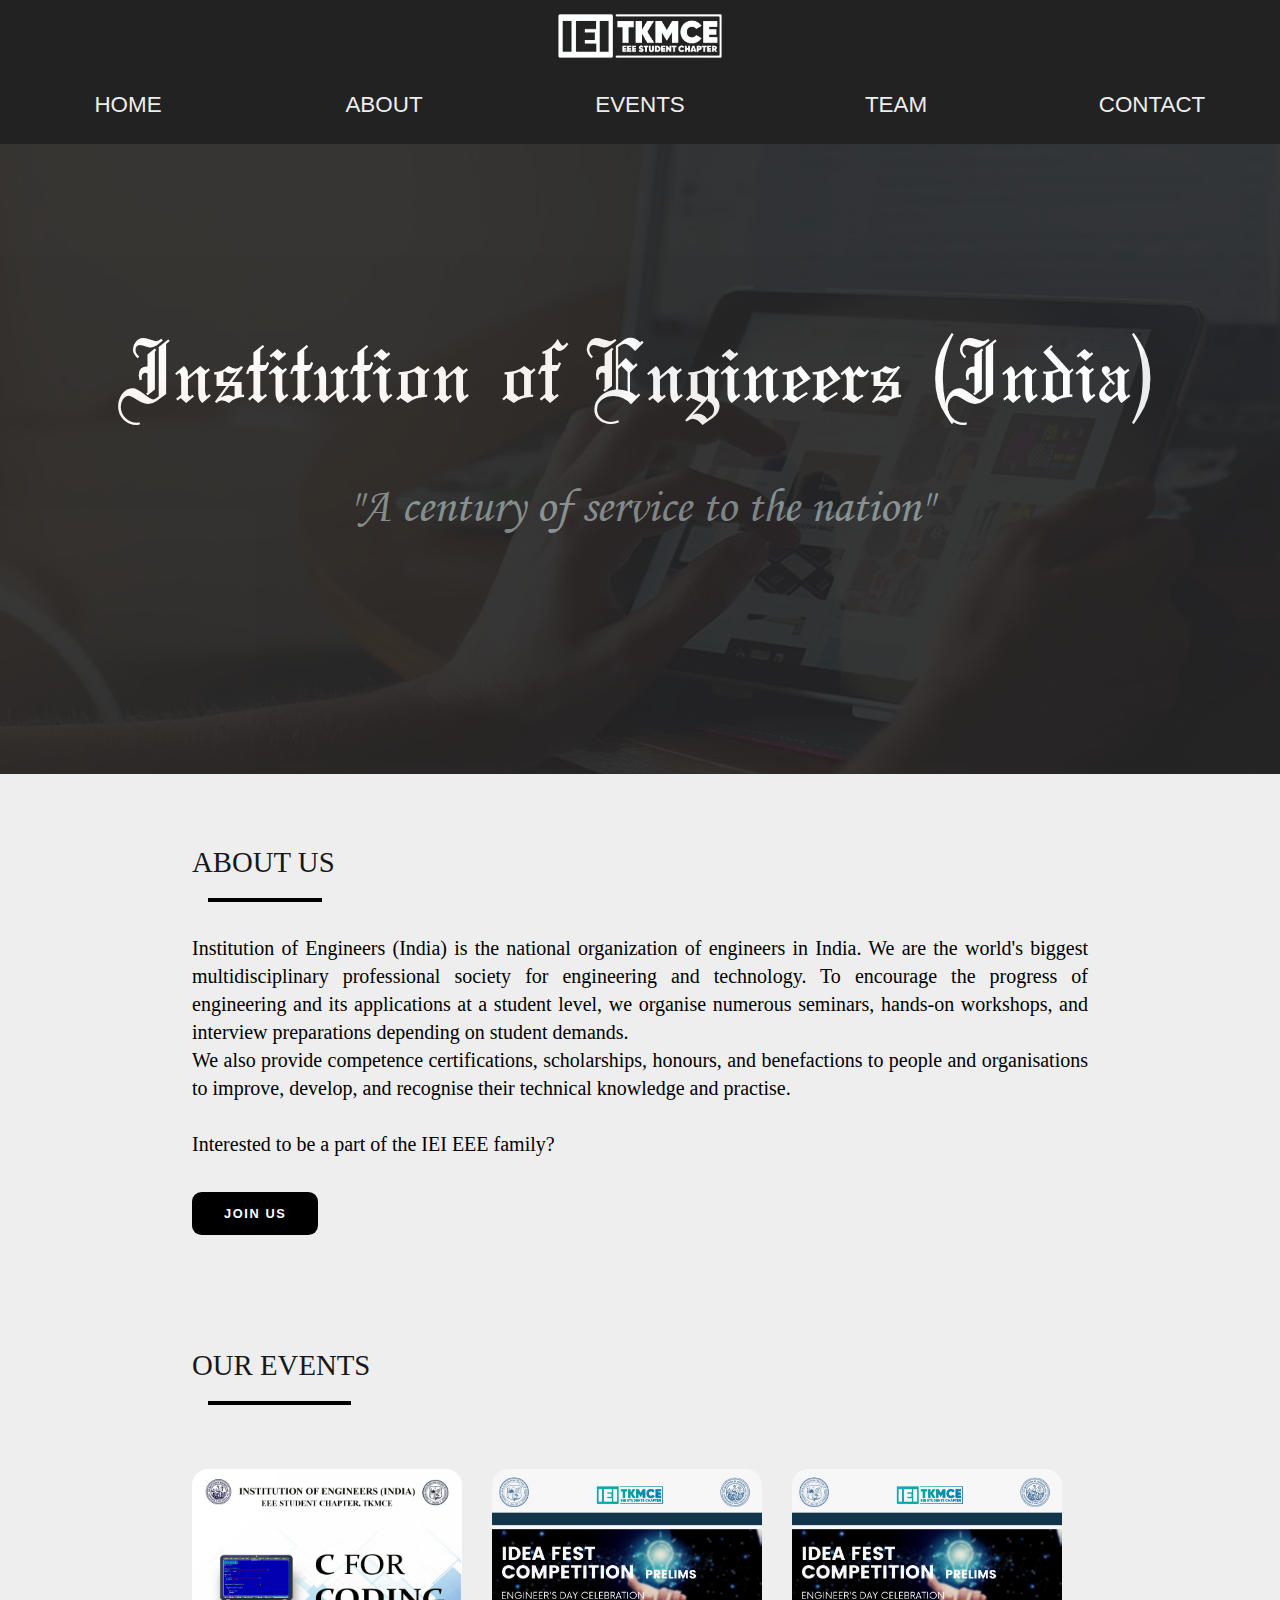
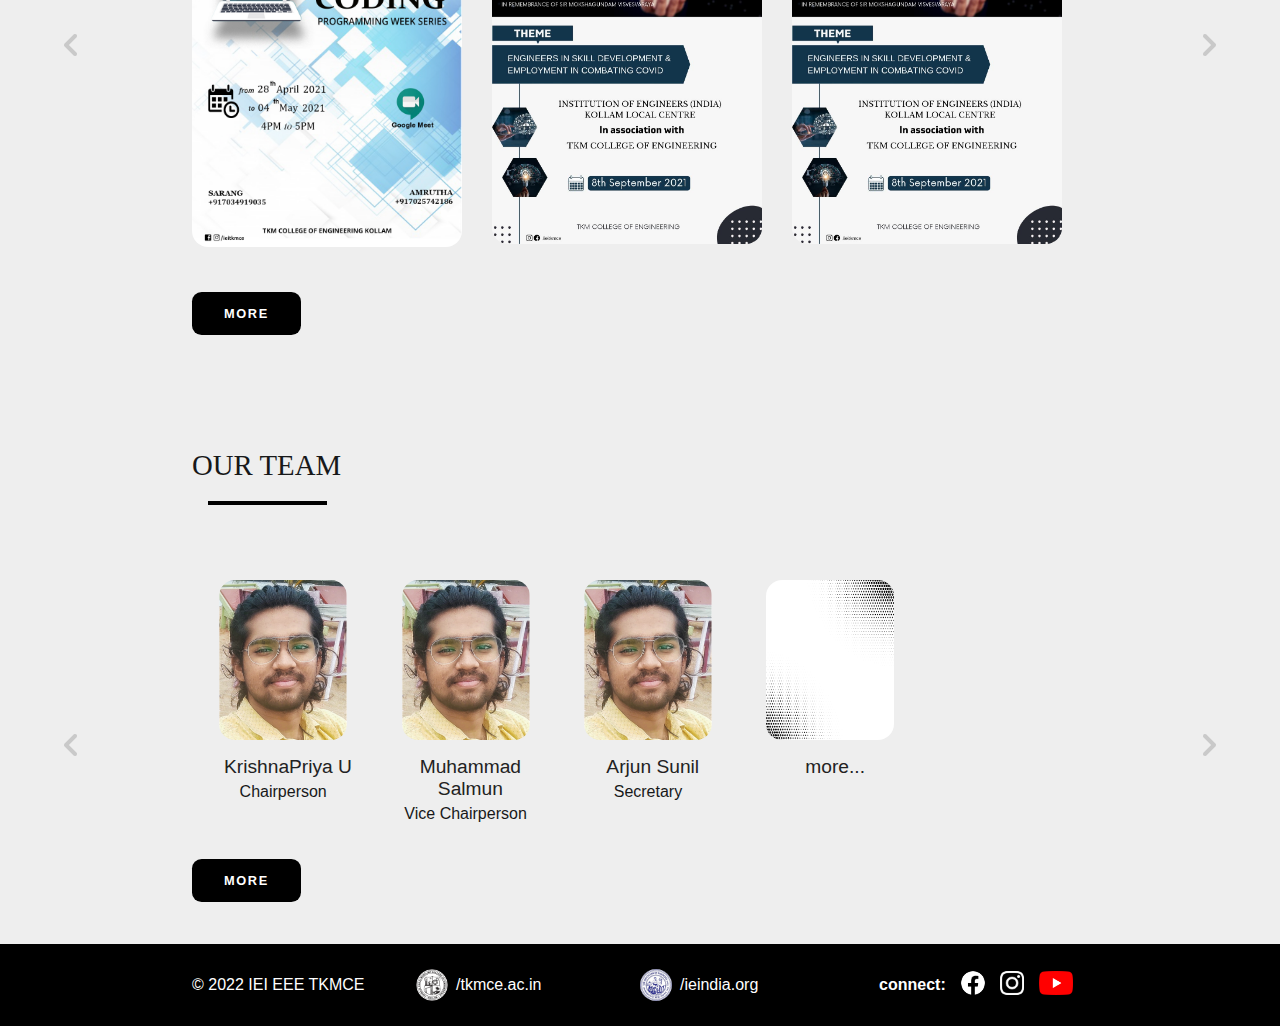
<file: index.html>
<!DOCTYPE html>
<html>
    <head>
        <meta name="viewport" content="width=device-width,initial-scale=1.0" charset='UTF-8' http-equiv="refresh">
        <title>IEI TKMCE</title>
        <link rel="stylesheet" href="style.css">

    </head>

    <body>

        <!--  ***************************   navigation bar  *********************************** -->
        <nav>
            <div class="logo-container"><img class="logo" src="logo\iei_eee_tkmce-logo.png" alt="IEI TKMCE LOGO" loading="lazy"></div>
                <ul>
                    <li><a href="#home">Home</a></li>
                    <li><a href="#about">About</a></li>
                    <li><a href="#events">Events</a></li>
                    <li><a href="#team">Team</a></li>
                    <li><a href="#contact">Contact</a></li>
                </ul>   
                <div id="hamburger-icon" onclick="toggleMobileMenu(this)">
                    <div class="bar1"></div>
                    <div class="bar2"></div>
                    <div class="bar3"></div>                
                </div>
            </div>                                      
        </nav>
        <div id="mobMenu">
            <ul class="mobile-menu">
                <li><a href="#home">Home</a></li>
                <li><a href="#about">About</a></li>
                <li><a href="#events">Events</a></li>
                <li><a href="#team">Team</a></li>
                <li><a href="#contact">Contact</a></li>
            </ul>
        </div>
            
        

        <!--  ***************************   Heading  *********************************** -->
        
        <div class="overlay" id="home">            
            <div class="heading-text-container">
                <h2>Institution of Engineers (India)</h2>
                <p>"A century of service to the nation"</p>
            </div>        
        </div>

        <!--  ***************************   About Us  *********************************** -->
        <section class="container" id = "about"> 
            <div class="about" >
                <h3 class="title">ABOUT US</h3>            
                <p class="content">Institution of Engineers (India) is the national organization of engineers in India.
                    We are the world's biggest multidisciplinary professional society for engineering and technology.
                    To encourage the progress of engineering and its applications at a student level, we organise numerous seminars, hands-on workshops, and interview preparations depending on student demands. <br> We also provide competence certifications, scholarships, honours, and benefactions to people and organisations to improve, develop, and recognise their technical knowledge and practise.
                    <br><br>Interested to be a part of the IEI EEE family?
                </p>
                <div class="button-container" id="join-us">
                    <a href="/pages/join-us.html">JOIN US</a>
                </div>                
            </div>           
        </section>

        <!--  ***************************   Our Events  *********************************** -->

        <section class="container">
            <h4 class="title" id="events">OUR EVENTS</h4>
            <button class="events-pre-btn"><img src="images/arrow.png" alt=""></button>
            <button class="events-nxt-btn"><img src="images/arrow.png" alt=""></button> 
            <div class="events-upcoming">
                <div class="row">
                    <div class="card">
                        <img src="images/C FOR CODING Poster.jpg">
                    </div>
                    <div class="card">
                        <img src="images/main.jpeg">
                    </div>
                    <div class="card">
                        <img src="images/main.jpeg">
                    </div>
                </div>
            </div>
            <div class="button-container" id="more-events">
                <a href="/pages/events.html">MORE</a>
            </div> 
        </section>

        <!--  ***************************   Our Team  *********************************** -->

        <section class="container">
            <h4 class="title" id="team">OUR TEAM</h4>            
            <div class="our-team">
                <button class="our-team-pre-btn"><img src="images/arrow.png" alt=""></button>
                <button class="our-team-nxt-btn"><img src="images/arrow.png" alt=""></button>          
                <div id="team-scroll" class="row">                    
                    <div class="card">
                        <img src="images/salmun_photo.png">
                        <h5>KrishnaPriya U</h5>
                        <h6>Chairperson</h6>
                    </div>
                    <div class="card">
                        <img src="images/salmun_photo.png">
                        <h5>Muhammad Salmun</h5>
                        <h6>Vice Chairperson</h6>
                    </div>
                    <div class="card">
                        <img src="images/salmun_photo.png"">
                        <h5>Arjun Sunil</h5>
                        <h6>Secretary</h6>
                    </div>
                    <div class="card">
                        <img src="images/card-bg1.png">
                        <h5>more...</h5>
                    </div>
                </div>
            </div>            
            <div class="button-container" id="more-team">
                <a href="/pages/team.html">MORE</a>
            </div> 
        </section>

        <footer id="contact">
            <h7> © 2022 IEI EEE TKMCE</h7>
            <div class="tkmce">
                <img src="logo/tkmce_logo.png" alt="tkmce">
                <a href="https://www.tkmce.ac.in">/tkmce.ac.in</a>
            </div>
            <div class="ieindia">
                <img src="logo/iei_Logo.png" alt="ieindia">
                <a href="https://www.ieindia.org">/ieindia.org</a>
            </div>
            <div class="social-media">
                <h7>connect:</h7>
                <a href="https://www.facebook.com/ieitkmce/">
                    <img id="fb" src="logo/f_logo_RGB-White_512.png" alt="fb">
                </a>
                <a href="www.instagram.com/iei_eee_tkmce">
                    <img id="insta" src="logo/Instagram_Glyph_White.png" alt="insta">
                </a>                
                <a href="https://www.youtube.com/channel/UCvq8DgfKN5ikFK7nihfjQoA">
                    <img id="yt" src="logo/yt_logo_rgb_dark.png" alt="yt">
                </a>
            </div>
        </footer>        
        
    <script src="script.js"></script>

    </body>

</html>
</file>
<file: style.css>
*{
    margin: 0;
    padding: 0;    
    width: 100%;
    text-decoration: none;
    list-style: none;
    font-family: "Poppins", sans-serif;
}

:root{
    --grey: #171819;
    --dark-grey: #222;
    --cream: #eee;
    --white: #fff;
    --orange: #f13a11;
    --Monotype-Corsiva: 'Monotype Corsiva';

    --nav_bar_ht: 9rem; /* light black part in nav bar*/
    --nav_block_padding: 1rem;
    --logo_padding_left: 1.5rem;
    --logo_ht: 3rem;
    --hamburger-padding-rt: 1rem;
    --heading_padding: 1.8rem; /* a century of... */
    --heading_font_size: 4rem; /*Intitution...*/
    --container_padding: 2rem;
    --button_font_size: 0.8rem;
    --footer_padding: 1rem;
    --footer-logo-width: 1.5rem;
}

body{
    background-color: #eee;
}

/* ------------------Navigation Bar---------- */
nav{
    height: var(--logo_ht);
    width: 100%;
    background-color: var(--dark-grey);
    display: flex;
    flex-direction: row;
    justify-content: space-between;
    align-items: center;
    
}

.logo-container{
    width: fit-content;
    display: block;
}

.logo{
    height: var(--logo_ht);
    width: auto;
    padding-left: var(--logo_padding_left);
}

ul{
    display: none;
    flex-basis: 8rem;
    padding: var(--nav_block_padding) 0;        
}

ul li{
    text-transform: uppercase;
    text-align: center;
}

ul li a {
    font-size: 1.4rem;
    font-weight: 100;
    color: var(--cream);
}

ul li a:hover{
    color: var(--orange);
}

/* -------------- hamburger icon ----------------- */
#hamburger-icon {
    min-height: 1.1rem;
    width: fit-content;
    cursor: pointer;
    padding-right: var(--hamburger-padding-rt);    
  }

#hamburger-icon div{
    transition: 0.5s;
}

.bar1, .bar2, .bar3{
    width: 2rem;
    height: 0.2rem;
    margin-top: 0.2rem;
    background-color: white;
}

.open .bar1 {
    -webkit-transform: rotate(-45deg) translate(-0.1rem, 0.1rem);
    transform: rotate(-45deg) translate(-0.1rem, 0.1rem);
  }
  
  .open .bar2 {
    opacity: 0;
  }
  
  .open .bar3 {
    -webkit-transform: rotate(45deg) translate(-0.4rem, -0.5rem);
    transform: rotate(45deg) translate(-0.4rem, -0.5rem);
  }

/* -------------------- menu --------------------- */
.open .mobile-menu{
    display: flex;
}

.mobile-menu {
    padding: 0;
    display: none;
    flex-direction: column;
}

.mobile-menu li {
    padding: 0.6rem 0;
    background-color: var(--dark-grey);
}
/* ------------------bg image------------------ */
.overlay{
    height: auto;
    text-align: center;
    background-image: url('images/ipad-tablet-technology-touch.jpg');
    background-repeat: no-repeat;
    background-position: center;
    background-size: cover;
    
}

.heading-text-container{
    width: calc(100% - (2 * var(--heading_padding)));
    word-wrap: break-word;
    background-color: var(--dark-grey);
    opacity: 0.9;
    padding: var(--heading_padding);
}

.heading-text-container h2{    
    word-wrap: break-word;
    color: #fff ;
    font-family: 'OldeEnglish';
    font-size: var(--heading_font_size);
    line-height: calc(var(--heading_font_size) + 0.5);
    font-weight: 400;
    
}

.heading-text-container p{
    word-wrap: break-word;
    color: #7f8c8d ;
    font-size: calc(var(--heading_font_size)/2);
    font-family: var(--Monotype-Corsiva);
    line-height: calc((var(--heading_font_size)/2) + 0.2);
    padding: 1rem 0;   
}

/* ------------------container common------------------ */
.container{
    width: calc(100% - (2 * var(--container_padding)));
    padding: var(--container_padding);
}

.events-upcoming::-webkit-scrollbar,.our-team::-webkit-scrollbar {
   display: none;
}

/* ------------------Title common------------------ */
.title{
    position: relative;
    width: max-content;
    font-family: 'Merriweather', serif;
    font-size: 1.8rem;
    font-weight: 400;
    color: var(--grey);
    line-height: 5rem;
    white-space: nowrap;
}

.title::after{
    content: "";
    position: absolute;
    height: 4px;
    width: 80%;
    background: #000;
    left: 1rem;
    bottom: 0; 
}

/* ------------------About Us------------------ */
.about .content{
    text-align: justify;
    padding-top: 2rem;
    font-family: 'Merriweather', serif;
    font-size: 1rem;
    line-height: 1.5rem;
}

/* ------------------Our Events------------------ */
.events-upcoming{
    max-height: 30rem;
    padding-top: 4rem;
    overflow-x: auto;
    overflow-y: hidden;
}

.row{
    height: 100%;
    align-items: stretch;

    display: flex;
    flex-direction: row;
    flex-wrap: nowrap;
}

.events-upcoming .card {
    max-width: 300px;
    flex-grow: 0;
    flex-shrink: 0;
}

.events-upcoming .card > img{
    max-width: 90%;
    border-radius: 1rem;
}

/* ------------------ Button - learn more ------------------ */
.button-container{    
    width: fit-content;
    display: block;
    padding-top: 1rem;
}

.button-container a{
    background-color: black;  
    border-radius: 0.6rem;
    padding: 0.9rem 2rem;

    font-family: sans-serif;
    font-weight: bold;
    font-size: var(--button_font_size);
    line-height: calc(var(--button_font_size) + 0.5);
    letter-spacing: 0.1rem;
    color:var(--white);
    white-space: nowrap;
}

/* ---------------- nxt/prev btn ------------------- */
button{
    width: fit-content;
    
    background-color: black;  
    border-radius: 0.6rem;

    padding: 0.9rem 2rem;
    
}

.events-pre-btn,
.events-nxt-btn,
.our-team-pre-btn,
.our-team-nxt-btn {
    border: none;
    display: none;
    position: absolute;
    justify-content: center;
    align-items: center;
    background: linear-gradient(90deg, rgba(255, 255, 255, 0) 0%, #eee 100%);
    cursor: pointer;
    height: 22rem;
}
.events-pre-btn,
.events-nxt-btn{
    height: 30rem;
}
.events-pre-btn,
.our-team-pre-btn {
    left: 2rem;    
    transform: rotate(180deg);
}

.events-nxt-btn,
.our-team-nxt-btn {
    right: 2rem;
}

.events-pre-btn img,
.events-nxt-btn img,
.our-team-pre-btn img,
.our-team-nxt-btn img {
    opacity: 0.2;
}

.events-pre-btn:hover img,
.our-team-pre-btn:hover img,
.events-nxt-btn:hover img,
.our-team-nxt-btn:hover img {
  opacity: 1;
}

/* ------------------ Our Team ------------------ */
.our-team{
    height: 16rem;
    padding-top: 4rem;
    overflow-x: auto;
    overflow-y: hidden;
}

.our-team .row .card{
    max-width: 300px;
    flex-grow: 0;
    flex-shrink: 0;
    flex-basis: 10rem;
    padding: .7rem;
    display: block;
    text-align: center;    
    color: var(--dark-grey);
    text-shadow: var(--white);
}

.our-team .row .card > img{
    border-radius: 1rem;
    height: 10rem;
    max-width: 8rem;
}

.our-team .card h5{
    padding: 0.3rem;
    font-family: 'Roboto', sans-serif;
    font-size: 1.2rem;
    font-weight: 500;
    color: var(--dark-grey);
}

.our-team .card h6{
    font-size: 1rem;
    font-weight: 400;
    color: var(--grey);
}

.events-pre-btn,
.events-nxt-btn,.our-team-pre-btn,
.our-team-nxt-btn {
    display: none;
}

/* ------------------ Footer ------------------ */
footer {
    width: calc(100% - (2 * var(--footer_padding)));
    padding: var(--footer_padding);

    background-color: #000;
    color: #fff;
    font-size:30px;
    font-weight:bold;

    display: flex;
    flex-direction: row;
    justify-content: center;
    align-items: center;

}

footer h7{
    display: none;
    font-size: 1rem;
    font-weight: 400;
}

.tkmce, .ieindia{
    display: none;
    flex-direction: row;
    align-items: center;
    justify-content: center;
}

.tkmce a, .ieindia a{
    font-size: 1rem;
    font-weight: 500;
    color: var(--white);
    padding-left: 0.5rem;

}

.tkmce > img, .ieindia > img{
    display: none;
    width: 2rem;
    height: 2rem;
    border-radius: 1rem;
}

.social-media{
    display: flex;
    flex-direction: row;
    align-items: center;
    justify-content: space-evenly;
}

.social-media h7{
    display: none;
    width: fit-content;
    font-size: 1rem;
    font-weight: 600;
}

.social-media a{
    width: fit-content;
}

.social-media a > img{
    width: var(--footer-logo-width);
    height: var(--footer-logo-width);
}

.social-media a > img:hover{
    cursor: pointer;
    transform: scale(1.2);
}

#fb{    
    border-radius: calc(var(--footer-logo-width)/2);
}
#insta{
    border-radius: calc(var(--footer-logo-width)/4.29);
}
#yt{
    width: calc(var(--footer-logo-width)/0.71);
    border-radius: calc(var(--footer-logo-width)/7.5);
}

/* styles for browsers larger than 600px; */

@media only screen and (min-width: 600px) {
    
    nav{
        height: var(--nav_bar_ht);
        display: flex;
        flex-direction: column;
        text-align: center;            
        position: fixed;
        top: 0;
        z-index: 9999; 
    }
    
    .logo-container{
       justify-content: space-around;
    }

    .logo{        
        --logo_ht: 4.5rem;
        padding: 0;
    }

    #hamburger-icon {
        display: none;
    }

    ul{
        display: flex;
    }
    .overlay{
        height: 70vh;
        padding-top: var(--nav_bar_ht);
    }

    .heading-text-container{
        height: calc(100% - (2 * var(--heading_padding)));
        display: flex;
        flex-direction: column;
        align-items: center;
        justify-content: center;
    }

    .heading-text-container h2{
        --heading_font_size: 6rem;
    }

    .heading-text-container p{
        --heading_font_size: 6rem;
        padding: 3rem 0;
    }   
/* ------------------card common------------------ */
    .card:hover{
        transform: scale(1.05);
    }
/* ------------------container common------------------ */
    .container{
        --container_padding: 12rem;
        padding-top: 3rem;
        padding-bottom: 3rem;
        font-size: 3rem;
    }
/* ------------------about us------------------ */
    .about .content{
        font-size: 1.25rem;
        line-height: 1.75rem;
    }

/* ------------------button------------------ */

    #join-us:hover,#more:hover{
        transform: scale(1.05);
    }

    #join-us a:hover,#more a:hover{
        color:var(--orange);
    }

    .events-pre-btn,
    .events-nxt-btn,
    .our-team-pre-btn,
    .our-team-nxt-btn {
        display: flex;
    }

    footer{
        --footer_padding: 12rem; /* needed as to change variable since width of footer is calculated based on this var*/
        padding: 1.5rem var(--footer_padding);
    }

    
    footer h7/* text: copyright */, .social-media h7 /* text: connect */{
        display: block;
    }

    .tkmce, .ieindia{
        display: flex;
    }

    .tkmce > img, .ieindia > img{
        display: block;
    }
}

/* ------------------ Fonts ------------------ */

@import url('https://fonts.googleapis.com/css2?family=Merriweather&display=swap');

@font-face {
	font-family: 'OldeEnglish';
	src:url('fonts/OldeEnglish.woff');
	font-weight: normal;
	font-style: normal;
}

@font-face {
	font-family: 'Monotype Corsiva';
	src:url('fonts/MonotypeCorsiva_Regular.ttf');
	font-weight: normal;
	font-style: normal;
}
</file>
